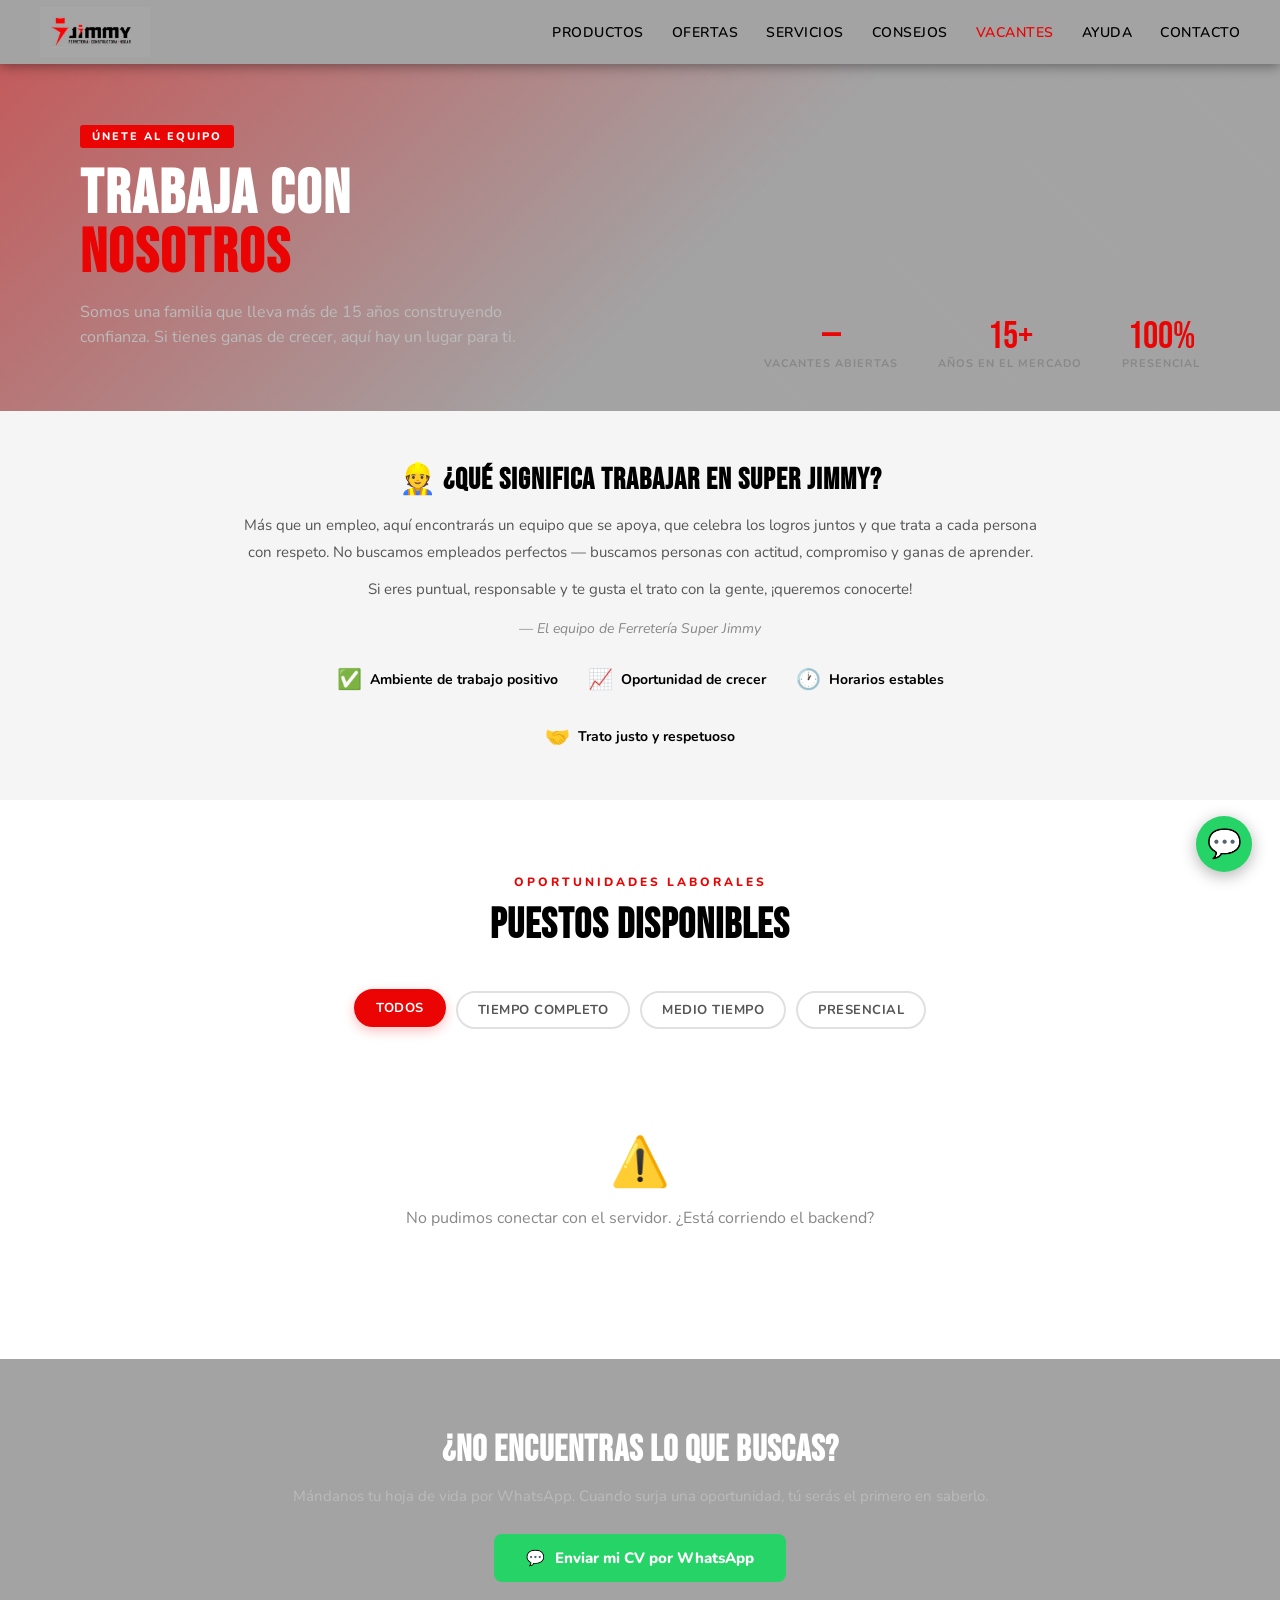
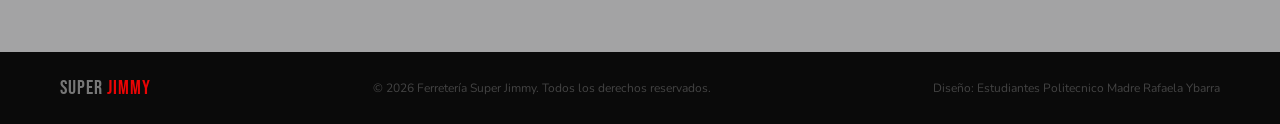
<file: vacantes.html>
<!DOCTYPE html>
<html lang="es">
<head>
  <meta charset="UTF-8">
  <meta name="viewport" content="width=device-width, initial-scale=1.0">
  <title>Trabaja con Nosotros — Ferretería Super Jimmy</title>
  <link href="https://fonts.googleapis.com/css2?family=Bebas+Neue&family=Nunito:wght@400;600;700;800&display=swap" rel="stylesheet">
  <link rel="stylesheet" href="vacantes.css">
</head>
<body>

<!-- NAVBAR -->
<nav>
  <img class="logo" src="Captura de pantalla 2026-05-15 121012.png" alt="Super Jimmy">
  <ul class="nav-links">
    <li><a href="index.html#categorias">Productos</a></li>
    <li><a href="index.html#ofertas">Ofertas</a></li>
    <li><a href="index.html#servicios">Servicios</a></li>
    <li><a href="index.html#consejos">Consejos</a></li>
    <li><a href="vacantes.html" class="active">Vacantes</a></li>
    <li><a href="index.html#ayuda">Ayuda</a></li>
    <li><a href="index.html#contacto">Contacto</a></li>
  </ul>
</nav>

<!-- HERO -->
<section class="hero">
  <div class="hero-bg"></div>
  <div class="hero-content">
    <div class="hero-badge">Únete al equipo</div>
    <h1>TRABAJA CON<br><em>NOSOTROS</em></h1>
    <p>Somos una familia que lleva más de 15 años construyendo confianza. Si tienes ganas de crecer, aquí hay un lugar para ti.</p>
  </div>
  <div class="hero-stats">
    <div class="stat">
      <div class="stat-num" id="stat-vacantes">—</div>
      <div class="stat-label">Vacantes abiertas</div>
    </div>
    <div class="stat">
      <div class="stat-num">15+</div>
      <div class="stat-label">Años en el mercado</div>
    </div>
    <div class="stat">
      <div class="stat-num">100%</div>
      <div class="stat-label">Presencial</div>
    </div>
  </div>
</section>

<!-- MENSAJE HUMANIZADO -->
<section class="mensaje-equipo">
  <div class="mensaje-inner">
    <h3>👷 ¿Qué significa trabajar en Super Jimmy?</h3>
    <p>Más que un empleo, aquí encontrarás un equipo que se apoya, que celebra los logros juntos y que trata a cada persona con respeto. No buscamos empleados perfectos — buscamos personas con actitud, compromiso y ganas de aprender.</p>
    <p>Si eres puntual, responsable y te gusta el trato con la gente, ¡queremos conocerte!</p>
    <div class="firma">— El equipo de Ferretería Super Jimmy</div>
    <div class="beneficios">
      <div class="beneficio"><span>✅</span> Ambiente de trabajo positivo</div>
      <div class="beneficio"><span>📈</span> Oportunidad de crecer</div>
      <div class="beneficio"><span>🕐</span> Horarios estables</div>
      <div class="beneficio"><span>🤝</span> Trato justo y respetuoso</div>
    </div>
  </div>
</section>

<!-- VACANTES -->
<section class="vacantes-section">
  <div class="section-header">
    <div class="tag">Oportunidades laborales</div>
    <h2>PUESTOS DISPONIBLES</h2>
  </div>

  <div class="filtros">
    <button class="filtro-btn active" data-filtro="todos">Todos</button>
    <button class="filtro-btn" data-filtro="Tiempo completo">Tiempo completo</button>
    <button class="filtro-btn" data-filtro="Medio tiempo">Medio tiempo</button>
    <button class="filtro-btn" data-filtro="Presencial">Presencial</button>
  </div>

  <div class="vacantes-grid" id="vacantes-grid">
    <div class="loading" style="grid-column:1/-1">
      <div class="spinner"></div>
      <p>Cargando vacantes...</p>
    </div>
  </div>
</section>

<!-- CTA -->
<section class="cta-section">
  <h2>¿NO ENCUENTRAS LO QUE BUSCAS?</h2>
  <p>Mándanos tu hoja de vida por WhatsApp. Cuando surja una oportunidad, tú serás el primero en saberlo.</p>
  <a href="https://wa.me/18095550000" class="btn-wa" target="_blank">
    <span>💬</span> Enviar mi CV por WhatsApp
  </a>
</section>

<!-- FOOTER -->
<footer>
  <span class="footer-logo">SUPER <span>JIMMY</span></span>
  <span>© 2026 Ferretería Super Jimmy. Todos los derechos reservados.</span>
  <span>Diseño: Estudiantes Politecnico Madre Rafaela Ybarra</span>
</footer>

<!-- WHATSAPP FLOTANTE -->
<a href="https://wa.me/18095550000" class="float-wa" target="_blank">💬</a>

<!-- MODAL: FORMULARIO DE APLICACIÓN -->
<div class="modal-overlay" id="modal">
  <div class="modal">
    <button class="modal-close" id="modal-close" aria-label="Cerrar">×</button>
    <span class="modal-tag">Aplicar a vacante</span>
    <h3 id="modal-titulo">Nombre del puesto</h3>
    <p class="modal-subtitulo">Completa el formulario y nos pondremos en contacto contigo pronto. 🙌</p>
    <div class="form-group">
      <label for="inp-nombre">Nombre completo *</label>
      <input type="text" id="inp-nombre" placeholder="Tu nombre completo">
    </div>
    <div class="form-group">
      <label for="inp-email">Correo electrónico *</label>
      <input type="email" id="inp-email" placeholder="correo@ejemplo.com">
    </div>
    <div class="form-group">
      <label for="inp-telefono">Teléfono (opcional)</label>
      <input type="tel" id="inp-telefono" placeholder="809-000-0000">
    </div>
    <div class="form-group">
      <label for="inp-mensaje">¿Por qué quieres unirte al equipo?</label>
      <textarea id="inp-mensaje" placeholder="Cuéntanos un poco sobre ti..."></textarea>
    </div>
    <button class="btn-submit" id="btn-submit" onclick="enviarAplicacion()">Enviar mi aplicación →</button>
  </div>
</div>

<!-- TOAST -->
<div class="toast" id="toast"></div>

<script>
  const API = 'https://ferreteriajimmiwe.onrender.com/api';
  let vacanteSeleccionada = null;
  let todasLasVacantes = [];

  const iconos = {
    'Vendedor': '🛒', 'Electricista': '⚡', 'Repartidor': '🚚',
    'Administrativo': '📋', 'Técnico': '🔧', 'Plomero': '🚿',
  };

  function getIcono(titulo) {
    return Object.entries(iconos).find(([k]) => titulo.includes(k))?.[1] ?? '👷';
  }

  function toast(msg, tipo = '') {
    const el = document.getElementById('toast');
    el.textContent = msg;
    el.className = `toast show ${tipo}`;
    setTimeout(() => el.className = 'toast', 3200);
  }

  function renderVacantes(lista) {
    const grid = document.getElementById('vacantes-grid');
    if (!lista.length) {
      grid.innerHTML = `<div class="empty"><div class="empty-icon">🔍</div><p>No hay vacantes con ese filtro por ahora.</p></div>`;
      return;
    }
    grid.innerHTML = lista.map((v, i) => `
      <div class="vacante-card" style="animation-delay:${i * 0.08}s">
        <div class="vacante-head">
          <div class="vacante-icon">${getIcono(v.titulo)}</div>
          <div class="vacante-badges">
            <span class="badge badge-tipo">${v.tipo}</span>
            <span class="badge badge-modalidad">${v.modalidad}</span>
          </div>
        </div>
        <div class="vacante-titulo">${v.titulo}</div>
        <div class="vacante-desc">${v.descripcion || 'Consulta los detalles al aplicar.'}</div>
        <button class="btn-aplicar" onclick="abrirModal(${v.id}, '${v.titulo.replace(/'/g, "\\'")}')">
          Quiero aplicar →
        </button>
      </div>
    `).join('');
  }

  async function cargarVacantes() {
    try {
      const res = await fetch(`${API}/vacantes`);
      todasLasVacantes = await res.json();
      document.getElementById('stat-vacantes').textContent = todasLasVacantes.length;
      renderVacantes(todasLasVacantes);
    } catch {
      document.getElementById('vacantes-grid').innerHTML = `
        <div class="empty">
          <div class="empty-icon">⚠️</div>
          <p>No pudimos conectar con el servidor. ¿Está corriendo el backend?</p>
        </div>`;
    }
  }

  // Filtros
  document.querySelectorAll('.filtro-btn').forEach(btn => {
    btn.addEventListener('click', () => {
      document.querySelectorAll('.filtro-btn').forEach(b => b.classList.remove('active'));
      btn.classList.add('active');
      const f = btn.dataset.filtro;
      renderVacantes(f === 'todos' ? todasLasVacantes : todasLasVacantes.filter(v => v.tipo === f || v.modalidad === f));
    });
  });

  // Modal
  function abrirModal(id, titulo) {
    vacanteSeleccionada = id;
    document.getElementById('modal-titulo').textContent = titulo;
    ['inp-nombre', 'inp-email', 'inp-telefono', 'inp-mensaje'].forEach(id => document.getElementById(id).value = '');
    document.getElementById('modal').classList.add('open');
  }

  function cerrarModal() { document.getElementById('modal').classList.remove('open'); }
  document.getElementById('modal-close').addEventListener('click', cerrarModal);
  document.getElementById('modal').addEventListener('click', e => { if (e.target === e.currentTarget) cerrarModal(); });

  // Enviar aplicación
  async function enviarAplicacion() {
    const nombre = document.getElementById('inp-nombre').value.trim();
    const email  = document.getElementById('inp-email').value.trim();
    if (!nombre || !email) { toast('❌ Nombre y correo son obligatorios'); return; }

    const btn = document.getElementById('btn-submit');
    btn.disabled = true; btn.textContent = 'Enviando...';

    try {
      const res = await fetch(`${API}/vacantes/${vacanteSeleccionada}/aplicar`, {
        method: 'POST',
        headers: { 'Content-Type': 'application/json' },
        body: JSON.stringify({
          nombre,
          email,
          telefono: document.getElementById('inp-telefono').value,
          mensaje:  document.getElementById('inp-mensaje').value,
        }),
      });
      const data = await res.json();
      if (res.ok) { cerrarModal(); toast('✅ ' + data.mensaje, 'success'); }
      else         { toast('❌ ' + (data.error || 'Error al enviar')); }
    } catch {
      toast('❌ No se pudo conectar con el servidor');
    } finally {
      btn.disabled = false; btn.textContent = 'Enviar mi aplicación →';
    }
  }

  cargarVacantes();
</script>
</body>
</html>
</file>
<file: vacantes.css>
/* ─── VARIABLES ────────────────────────────────────────────── */
:root {
  --rojo: #ea0404;
  --negro: #a3a3a4;
  --blanco: #ffffff;
  --gris-claro: #f5f5f5;
  --gris-medio: #e0e0e0;
  --gris-texto: #000000;
}

* { margin: 0; padding: 0; box-sizing: border-box; }
html { scroll-behavior: smooth; }
body { font-family: 'Nunito', sans-serif; color: var(--gris-texto); background: var(--blanco); overflow-x: hidden; }

/* ─── NAVBAR ────────────────────────────────────────────────── */
nav {
  position: sticky; top: 0; z-index: 100;
  background: var(--negro);
  display: flex; align-items: center; justify-content: space-between;
  padding: 0 40px; height: 64px;
  box-shadow: 0 2px 12px rgba(0,0,0,0.4);
}
.logo { width: 110px; height: auto; }
.nav-links { display: flex; gap: 28px; list-style: none; }
.nav-links a {
  color: #000; text-decoration: none;
  font-size: 14px; font-weight: 600;
  letter-spacing: .5px; text-transform: uppercase; transition: color .2s;
}
.nav-links a:hover, .nav-links a.active { color: var(--rojo); }

/* ─── HERO ──────────────────────────────────────────────────── */
.hero {
  position: relative; background: var(--negro);
  min-height: 320px; display: flex; align-items: center; overflow: hidden;
}
.hero-bg {
  position: absolute; inset: 0;
  background:
    linear-gradient(135deg, rgba(234,4,4,0.45) 0%, transparent 55%),
    repeating-linear-gradient(45deg, transparent, transparent 40px,
      rgba(255,255,255,0.02) 40px, rgba(255,255,255,0.02) 41px);
}
.hero-content { position: relative; z-index: 2; padding: 60px 80px; max-width: 680px; }
.hero-badge {
  display: inline-block; background: var(--rojo); color: white;
  font-size: 11px; font-weight: 800; letter-spacing: 2px; text-transform: uppercase;
  padding: 4px 12px; border-radius: 3px; margin-bottom: 18px;
}
.hero h1 {
  font-family: 'Bebas Neue', sans-serif; font-size: 62px;
  line-height: .95; color: var(--blanco); letter-spacing: 2px; margin-bottom: 16px;
}
.hero h1 em { color: var(--rojo); font-style: normal; }
.hero p { font-size: 16px; color: #bbb; line-height: 1.6; max-width: 460px; }
.hero-stats {
  position: absolute; right: 80px; bottom: 40px;
  display: flex; gap: 40px; z-index: 2;
}
.stat { text-align: center; }
.stat-num { font-family: 'Bebas Neue', sans-serif; font-size: 38px; color: var(--rojo); line-height: 1; }
.stat-label { font-size: 11px; color: #888; text-transform: uppercase; letter-spacing: 1px; font-weight: 700; }

/* ─── ENCABEZADO DE SECCIÓN ─────────────────────────────────── */
.section-header { text-align: center; margin-bottom: 40px; }
.section-header .tag {
  display: inline-block; color: var(--rojo);
  font-size: 12px; font-weight: 800; letter-spacing: 3px;
  text-transform: uppercase; margin-bottom: 10px;
}
.section-header h2 {
  font-family: 'Bebas Neue', sans-serif;
  font-size: 42px; color: var(--gris-texto); letter-spacing: 1px;
}

/* ─── MENSAJE HUMANIZADO ────────────────────────────────────── */
.mensaje-equipo { background: var(--gris-claro); padding: 50px 40px; }
.mensaje-inner { max-width: 800px; margin: 0 auto; text-align: center; }
.mensaje-inner h3 {
  font-family: 'Bebas Neue', sans-serif;
  font-size: 30px; color: var(--gris-texto); letter-spacing: 1px; margin-bottom: 14px;
}
.mensaje-inner p { font-size: 15px; color: #555; line-height: 1.8; margin-bottom: 10px; }
.mensaje-inner .firma { font-size: 14px; color: #888; font-style: italic; margin-top: 16px; }
.beneficios { display: flex; justify-content: center; gap: 30px; flex-wrap: wrap; margin-top: 28px; }
.beneficio { display: flex; align-items: center; gap: 8px; font-size: 14px; font-weight: 700; color: var(--gris-texto); }
.beneficio span { font-size: 20px; }

/* ─── SECCIÓN VACANTES ──────────────────────────────────────── */
.vacantes-section { padding: 70px 40px; background: var(--blanco); }
.filtros { display: flex; gap: 10px; justify-content: center; flex-wrap: wrap; margin-bottom: 40px; }
.filtro-btn {
  padding: 8px 20px; border-radius: 30px; border: 2px solid var(--gris-medio);
  font-family: 'Nunito', sans-serif; font-size: 13px; font-weight: 700;
  cursor: pointer; background: white; color: #555;
  transition: all .2s; text-transform: uppercase; letter-spacing: .5px;
}
.filtro-btn:hover, .filtro-btn.active {
  background: var(--rojo); border-color: var(--rojo); color: white;
  transform: translateY(-2px); box-shadow: 0 4px 12px rgba(234,4,4,0.25);
}

/* ─── CARDS DE VACANTES ─────────────────────────────────────── */
.vacantes-grid {
  display: grid; grid-template-columns: repeat(auto-fill, minmax(340px, 1fr));
  gap: 24px; max-width: 1200px; margin: 0 auto;
}
.vacante-card {
  border: 2px solid var(--gris-medio); border-radius: 12px;
  padding: 28px 26px; background: white; transition: all .25s;
  position: relative; overflow: hidden; cursor: pointer;
}
.vacante-card::before {
  content: ''; position: absolute; top: 0; left: 0;
  width: 4px; height: 100%; background: var(--rojo);
  transform: scaleY(0); transform-origin: top; transition: transform .25s;
}
.vacante-card:hover { border-color: var(--rojo); transform: translateY(-5px); box-shadow: 0 12px 32px rgba(234,4,4,0.12); }
.vacante-card:hover::before { transform: scaleY(1); }

.vacante-head { display: flex; justify-content: space-between; align-items: flex-start; margin-bottom: 14px; }
.vacante-icon {
  width: 48px; height: 48px; background: rgba(234,4,4,0.1);
  border-radius: 10px; display: flex; align-items: center; justify-content: center;
  font-size: 22px; flex-shrink: 0;
}
.vacante-badges { display: flex; flex-direction: column; gap: 4px; align-items: flex-end; }
.badge { font-size: 10px; font-weight: 800; letter-spacing: 1px; text-transform: uppercase; padding: 3px 9px; border-radius: 4px; }
.badge-tipo { background: rgba(234,4,4,0.1); color: var(--rojo); }
.badge-modalidad { background: #f0f0f0; color: #555; }

.vacante-titulo { font-size: 18px; font-weight: 800; color: var(--gris-texto); margin-bottom: 8px; line-height: 1.2; }
.vacante-desc { font-size: 13px; color: #666; line-height: 1.6; margin-bottom: 20px; }

.btn-aplicar {
  display: block; width: 100%; background: var(--rojo); color: white;
  border: none; padding: 12px 20px; border-radius: 6px;
  font-family: 'Nunito', sans-serif; font-size: 14px; font-weight: 800;
  cursor: pointer; text-align: center; transition: background .2s, transform .15s;
  letter-spacing: .5px; text-transform: uppercase;
}
.btn-aplicar:hover { background: #c00; transform: translateY(-1px); }

/* ─── LOADING / EMPTY ───────────────────────────────────────── */
.loading { text-align: center; padding: 60px 20px; color: #888; }
.spinner {
  width: 40px; height: 40px; border: 3px solid #eee;
  border-top-color: var(--rojo); border-radius: 50%;
  animation: spin .8s linear infinite; margin: 0 auto 16px;
}
@keyframes spin { to { transform: rotate(360deg); } }
.empty { text-align: center; padding: 60px 20px; color: #888; grid-column: 1/-1; }
.empty-icon { font-size: 48px; margin-bottom: 12px; }

/* ─── CTA ───────────────────────────────────────────────────── */
.cta-section { background: var(--negro); padding: 70px 40px; text-align: center; }
.cta-section h2 {
  font-family: 'Bebas Neue', sans-serif; font-size: 36px;
  color: var(--blanco); letter-spacing: 1px; margin-bottom: 14px;
}
.cta-section p { font-size: 15px; color: #bbb; margin-bottom: 28px; }
.btn-wa {
  display: inline-flex; align-items: center; gap: 10px;
  background: #25D366; color: white; font-family: 'Nunito', sans-serif;
  font-size: 15px; font-weight: 800; padding: 14px 32px;
  border-radius: 8px; text-decoration: none; transition: background .2s, transform .15s;
}
.btn-wa:hover { background: #1fad56; transform: translateY(-2px); }

/* ─── MODAL ─────────────────────────────────────────────────── */
.modal-overlay {
  position: fixed; inset: 0; background: rgba(0,0,0,0.7);
  z-index: 200; display: none; align-items: center; justify-content: center;
  backdrop-filter: blur(4px);
}
.modal-overlay.open { display: flex; }
.modal {
  background: white; border-radius: 14px; padding: 40px;
  width: 100%; max-width: 500px; position: relative; margin: 20px;
  animation: slideUp .3s ease;
}
@keyframes slideUp {
  from { opacity: 0; transform: translateY(30px); }
  to   { opacity: 1; transform: translateY(0); }
}
.modal-close {
  position: absolute; top: 16px; right: 20px;
  background: none; border: none; font-size: 26px;
  cursor: pointer; color: #aaa; line-height: 1; transition: color .2s;
}
.modal-close:hover { color: var(--rojo); }
.modal-tag {
  display: inline-block; color: var(--rojo); font-size: 11px;
  font-weight: 800; letter-spacing: 2px; text-transform: uppercase; margin-bottom: 8px;
}
.modal h3 { font-family: 'Bebas Neue', sans-serif; font-size: 28px; letter-spacing: 1px; margin-bottom: 6px; }
.modal-subtitulo { font-size: 13px; color: #888; margin-bottom: 24px; }
.form-group { margin-bottom: 16px; }
.form-group label { display: block; font-size: 13px; font-weight: 700; margin-bottom: 6px; color: #444; }
.form-group input, .form-group textarea {
  width: 100%; padding: 10px 14px; border: 2px solid var(--gris-medio);
  border-radius: 8px; font-family: 'Nunito', sans-serif; font-size: 14px;
  transition: border-color .2s; outline: none;
}
.form-group input:focus, .form-group textarea:focus { border-color: var(--rojo); }
.form-group textarea { height: 90px; resize: none; }
.btn-submit {
  width: 100%; background: var(--rojo); color: white;
  border: none; padding: 13px; border-radius: 8px;
  font-family: 'Nunito', sans-serif; font-size: 15px; font-weight: 800;
  cursor: pointer; transition: background .2s; letter-spacing: .5px; margin-top: 4px;
}
.btn-submit:hover { background: #c00; }
.btn-submit:disabled { opacity: .65; cursor: not-allowed; }

/* ─── TOAST ─────────────────────────────────────────────────── */
.toast {
  position: fixed; bottom: 30px; left: 50%; transform: translateX(-50%) translateY(80px);
  background: #222; color: white; padding: 13px 26px; border-radius: 8px;
  font-size: 14px; font-weight: 700; z-index: 999;
  opacity: 0; transition: all .35s; pointer-events: none; white-space: nowrap;
}
.toast.show { opacity: 1; transform: translateX(-50%) translateY(0); }
.toast.success { background: #1a7a3a; }

/* ─── FOOTER ────────────────────────────────────────────────── */
footer {
  background: #0a0a0a; color: #444;
  padding: 24px 60px; display: flex;
  justify-content: space-between; font-size: 12px; align-items: center;
}
.footer-logo { font-family: 'Bebas Neue', sans-serif; font-size: 20px; color: #777; letter-spacing: 1px; }
.footer-logo span { color: var(--rojo); }

/* ─── WHATSAPP FLOTANTE ─────────────────────────────────────── */
.float-wa {
  position: fixed; bottom: 28px; right: 28px;
  width: 56px; height: 56px; background: #25D366; border-radius: 50%;
  display: flex; align-items: center; justify-content: center;
  font-size: 28px; box-shadow: 0 4px 16px rgba(0,0,0,0.3);
  cursor: pointer; z-index: 999; text-decoration: none; transition: transform .2s;
}
.float-wa:hover { transform: scale(1.1); }
</file>
